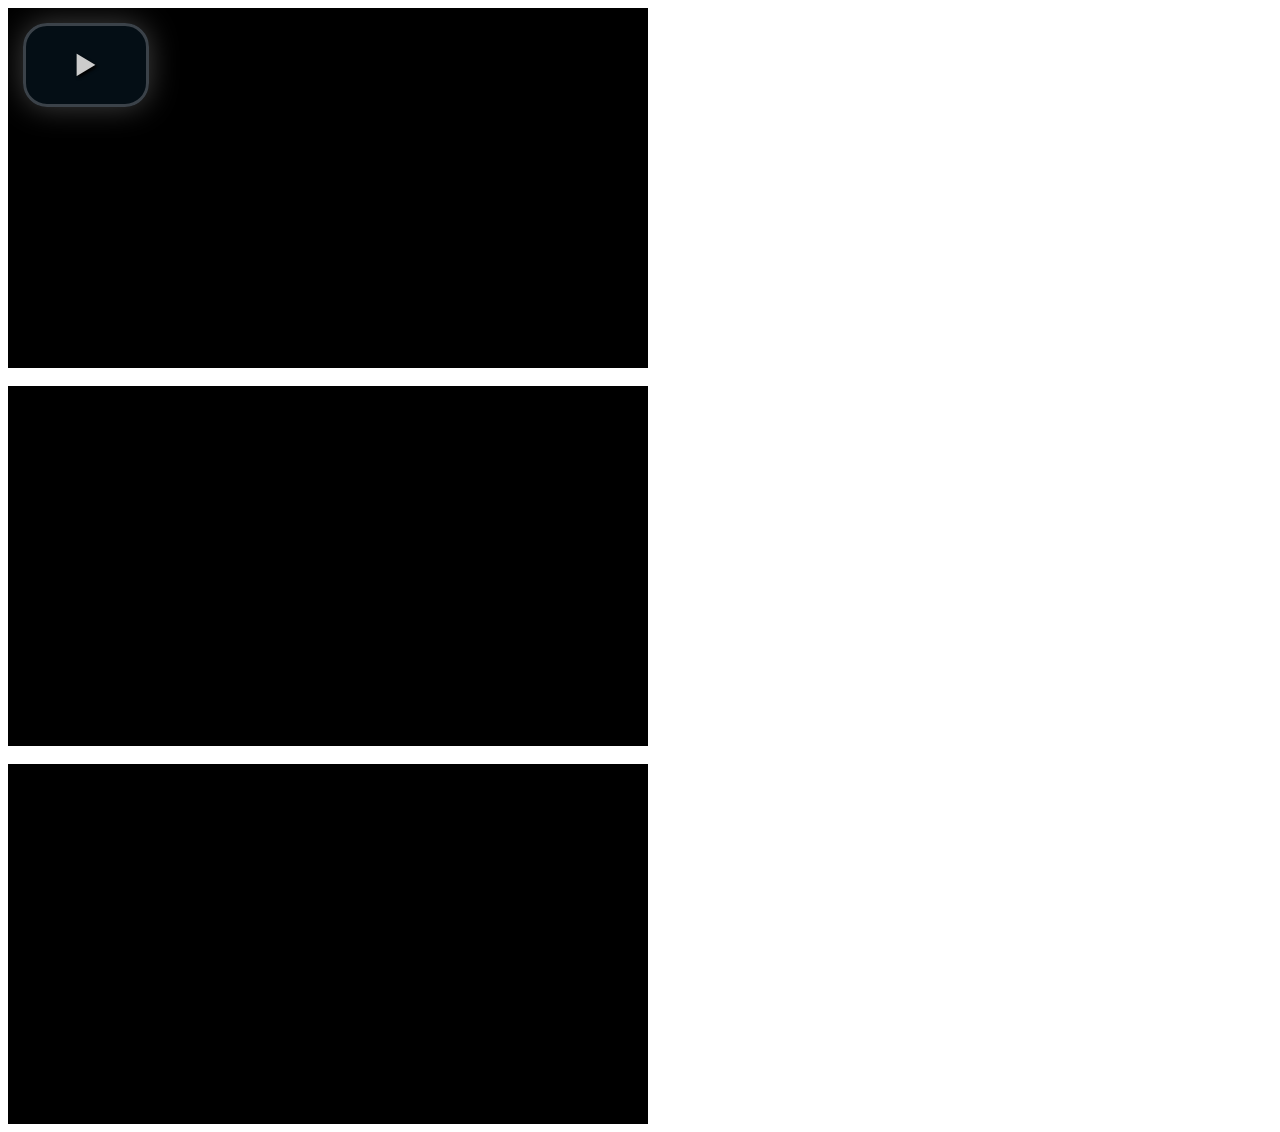
<file: videojs-youtube/example/index.html>
<!DOCTYPE html>
<html>
<head>
  <link href="../video-js/video-js.min.css" rel="stylesheet" />
</head>
<body>
  <video id="vid1" muted="muted" poster="http://cdn2.natalie.mu/media/1310/1029/extra/news_large_Chelsy_art20131029.jpg" src="" class="video-js vjs-default-skin" controls preload="auto" autoplay="autoplay" loop="loop" width="640" height="360" data-setup='{ "techOrder": ["youtube"], "src": "http://www.youtube.com/watch?v=xjS6SftYQaQ", "quality": "720p" }'>
  </video>
  <br />
  <video id="vid2" src="" class="video-js vjs-default-skin" controls preload="auto" width="640" height="360" data-setup='{ "techOrder": ["youtube"], "src": "http://www.youtube.com/watch?v=xjS6SftYQaQ", "ytcontrols": true }'>
  </video>
  <br />
  <video id="vid3" src="" class="video-js vjs-default-skin" controls preload="auto" width="640" height="360">
  </video>
  
  <script src="../video-js/video.js"></script>
  <!--<script src="../vjs.youtube.js"></script>-->
  <script src="../src/media.youtube.js"></script>
  <script>
  videojs('vid3', { "techOrder": ["youtube"], "src": "http://www.youtube.com/watch?v=xjS6SftYQaQ" }).ready(function() {
    // Cue a video using ended event
    this.one('ended', function() {
      this.src('http://www.youtube.com/watch?v=jofNR_WkoCE');
    });
  });
  </script>
</body>
</html>
</file>
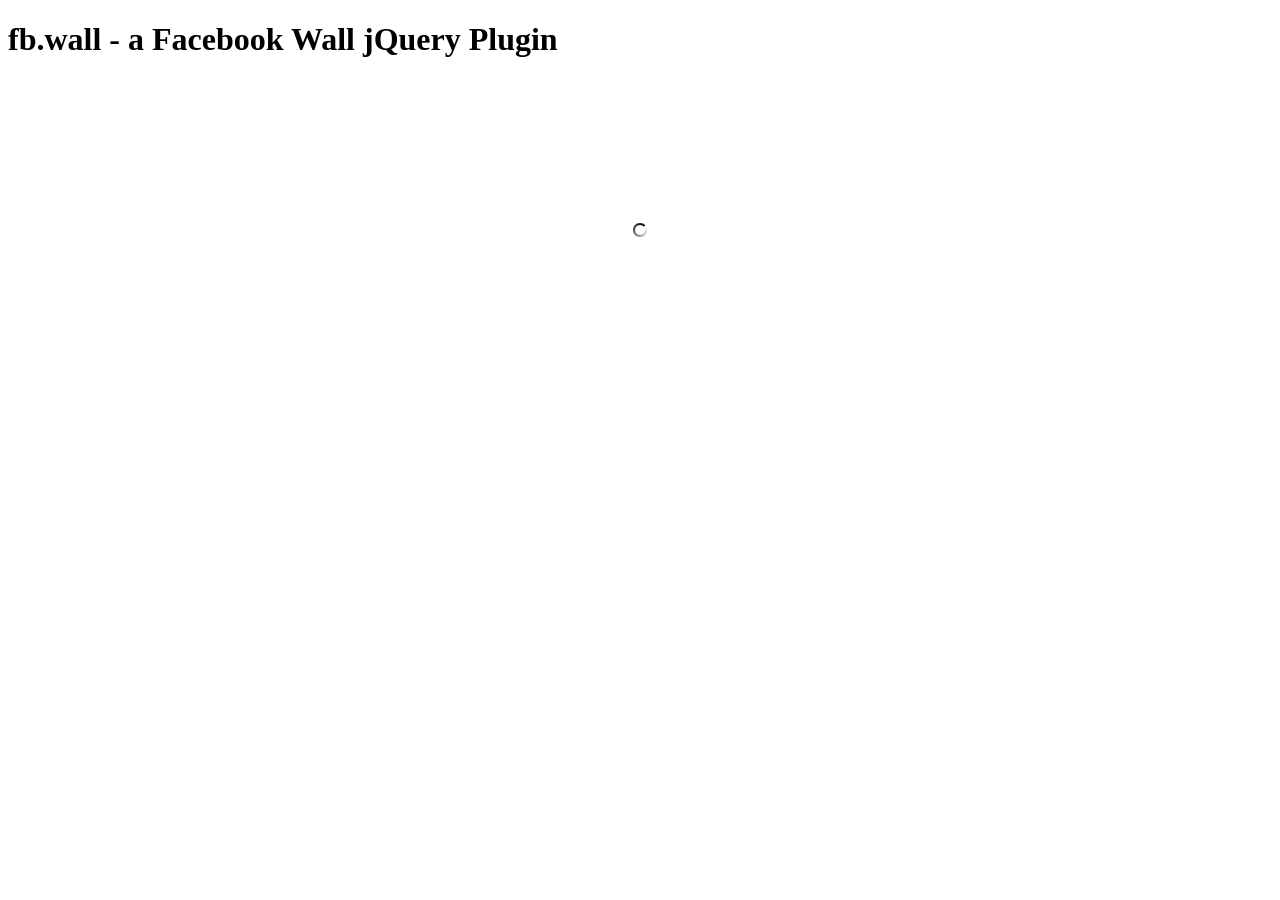
<file: mng/assets/plugins/fbwall/index.html>
<!DOCTYPE html PUBLIC "-//W3C//DTD XHTML 1.0 Transitional//EN" "http://www.w3.org/TR/xhtml1/DTD/xhtml1-transitional.dtd">
<html xmlns="http://www.w3.org/1999/xhtml">
<head>
	<meta http-equiv="Content-Type" content="text/html; charset=utf-8" />
	<title>fb.wall - a Facebook Wall jQuery Plugin</title>
	<link href="jquery.neosmart.fb.wall.css" rel="stylesheet" type="text/css"/>
	<script src="jquery-1.6.1.min.js" type="text/javascript"></script>
	<script src="jquery.neosmart.fb.wall.js" type="text/javascript"></script>
	<script type="text/javascript">
		$(function(){
			$('#example1').fbWall({ id:'162253007120080',accessToken:'206158599425293|7809823973348bcf8cd72f6d.1-100000221135225|BW9n2eoyL7EYvJs7GEmv61NbBFk'});
		});
	</script>
</head>

<body>
	<h1>fb.wall - a Facebook Wall jQuery Plugin</h1>
	<div id="example1"></div>
</body>
</html>
</file>
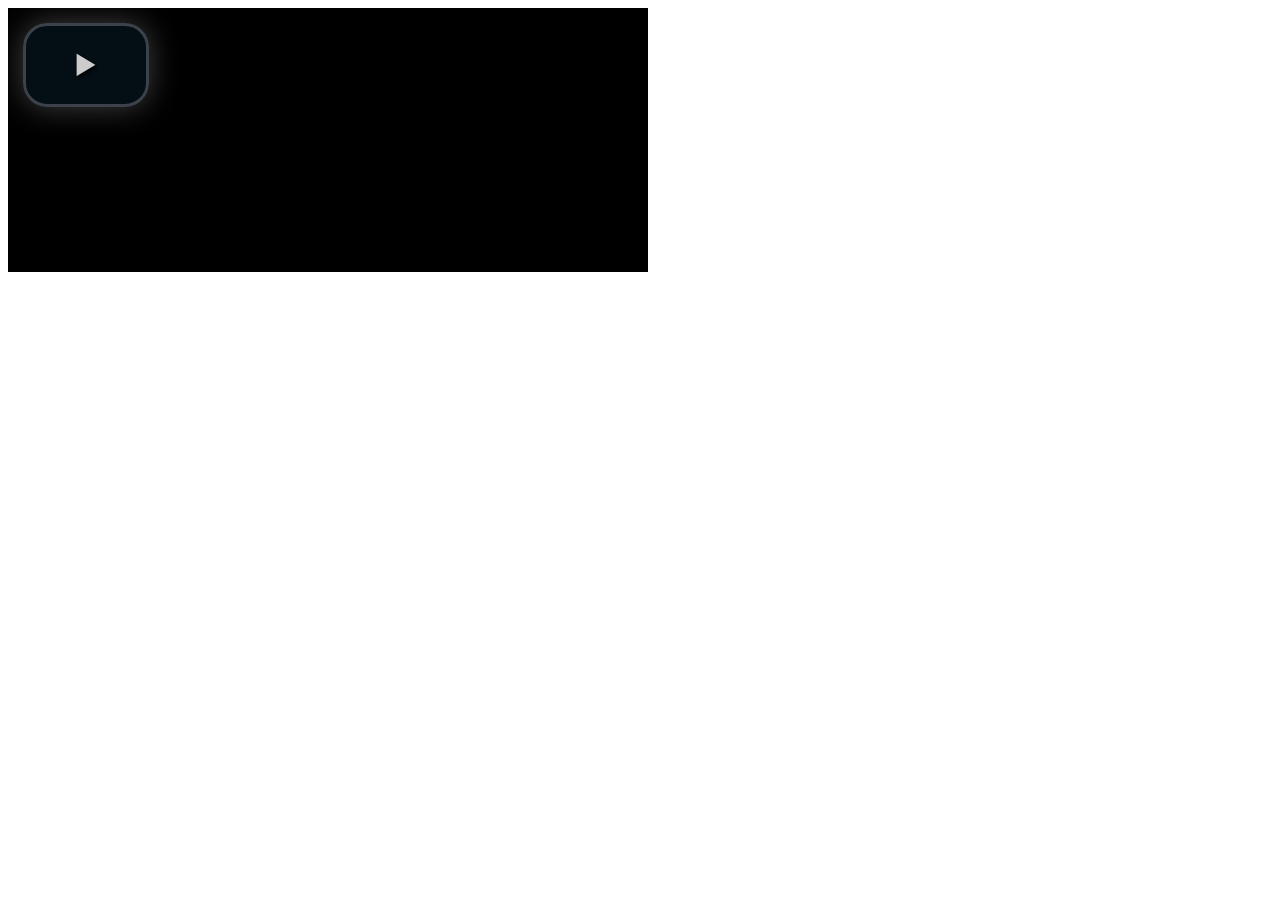
<file: videojs-youtube/video-js/demo.html>
<!DOCTYPE html>
<html>
<head>
  <title>Video.js | HTML5 Video Player</title>

  <!-- Chang URLs to wherever Video.js files will be hosted -->
  <link href="video-js.css" rel="stylesheet" type="text/css">
  <!-- video.js must be in the <head> for older IEs to work. -->
  <script src="video.js"></script>

  <!-- Unless using the CDN hosted version, update the URL to the Flash SWF -->
  <script>
    videojs.options.flash.swf = "video-js.swf";
  </script>


</head>
<body>

  <video id="example_video_1" class="video-js vjs-default-skin" controls preload="none" width="640" height="264"
      poster="http://video-js.zencoder.com/oceans-clip.png"
      data-setup="{}">
    <source src="http://video-js.zencoder.com/oceans-clip.mp4" type='video/mp4' />
    <source src="http://video-js.zencoder.com/oceans-clip.webm" type='video/webm' />
    <source src="http://video-js.zencoder.com/oceans-clip.ogv" type='video/ogg' />
    <track kind="captions" src="demo.captions.vtt" srclang="en" label="English"></track><!-- Tracks need an ending tag thanks to IE9 -->
    <track kind="subtitles" src="demo.captions.vtt" srclang="en" label="English"></track><!-- Tracks need an ending tag thanks to IE9 -->
  </video>

</body>
</html>
</file>
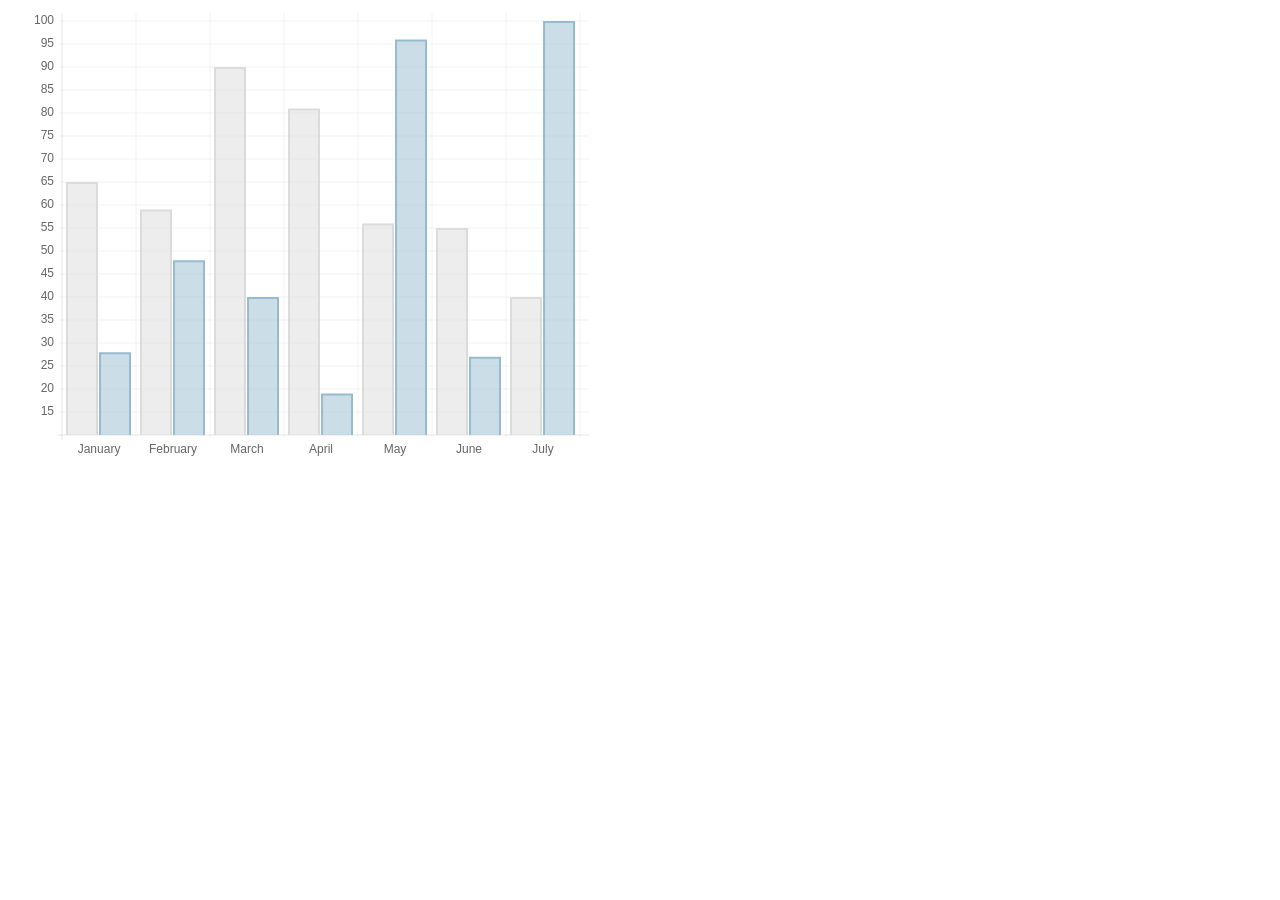
<file: scp/Chart.js-master/samples/bar.html>
<!doctype html>
<html>
	<head>
		<title>Bar Chart</title>
		<script src="../Chart.js"></script>
		<meta name = "viewport" content = "initial-scale = 1, user-scalable = no">
		<style>
			canvas{
			}
		</style>
	</head>
	<body>
		<canvas id="canvas" height="450" width="600"></canvas>


	<script>

		var barChartData = {
			labels : ["January","February","March","April","May","June","July"],
			datasets : [
				{
					fillColor : "rgba(220,220,220,0.5)",
					strokeColor : "rgba(220,220,220,1)",
					data : [65,59,90,81,56,55,40]
				},
				{
					fillColor : "rgba(151,187,205,0.5)",
					strokeColor : "rgba(151,187,205,1)",
					data : [28,48,40,19,96,27,100]
				}
			]
			
		}

	var myLine = new Chart(document.getElementById("canvas").getContext("2d")).Bar(barChartData);
	
	</script>
	</body>
</html>
</file>
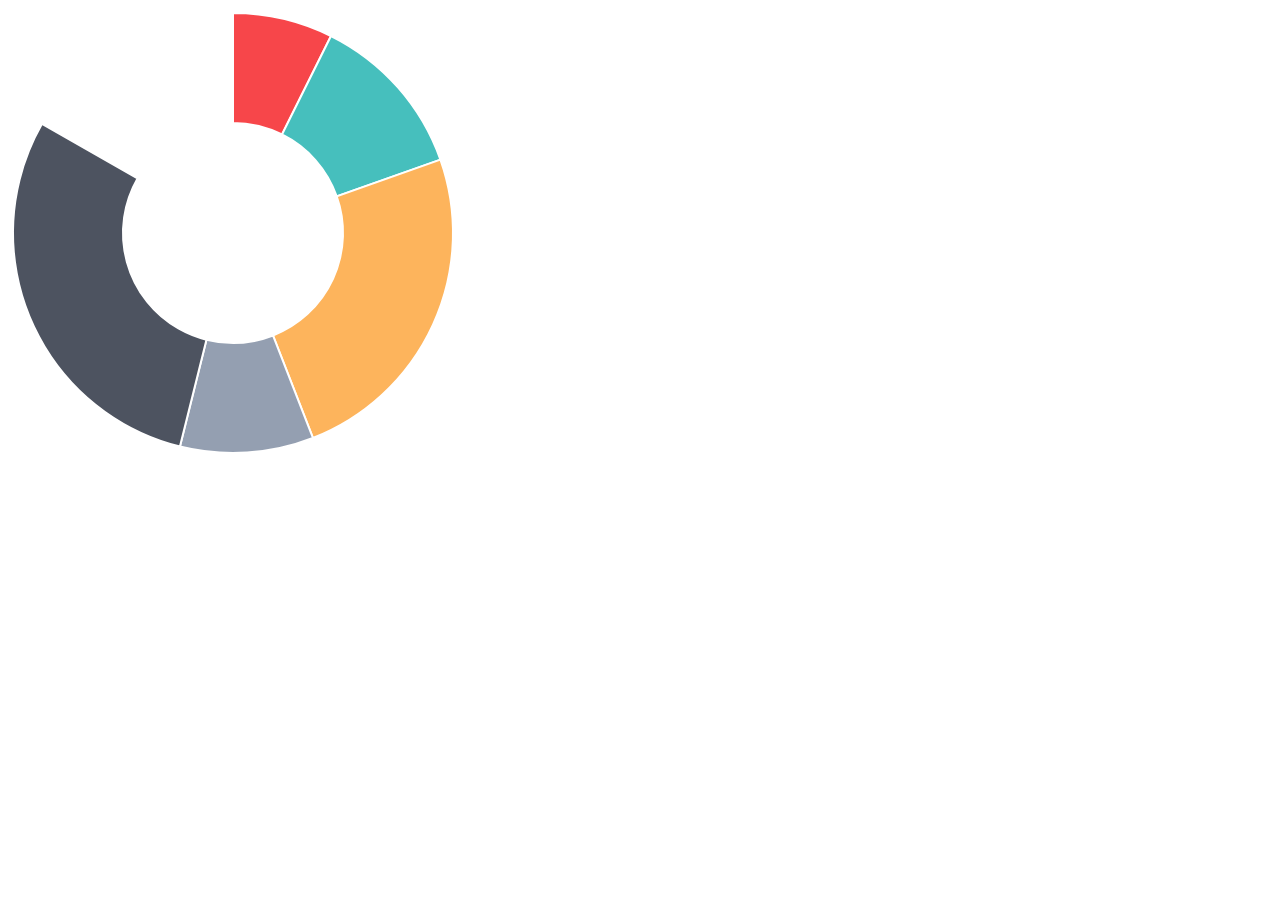
<file: scp/Chart.js-master/samples/doughnut.html>
<!doctype html>
<html>
	<head>
		<title>Doughnut Chart</title>
		<script src="../Chart.js"></script>
		<meta name = "viewport" content = "initial-scale = 1, user-scalable = no">
		<style>
			canvas{
			}
		</style>
	</head>
	<body>
		<canvas id="canvas" height="450" width="450"></canvas>


	<script>

		var doughnutData = [
				{
					value: 30,
					color:"#F7464A"
				},
				{
					value : 50,
					color : "#46BFBD"
				},
				{
					value : 100,
					color : "#FDB45C"
				},
				{
					value : 40,
					color : "#949FB1"
				},
				{
					value : 120,
					color : "#4D5360"
				}
			
			];

	var myDoughnut = new Chart(document.getElementById("canvas").getContext("2d")).Doughnut(doughnutData);
	
	</script>
	</body>
</html>
</file>
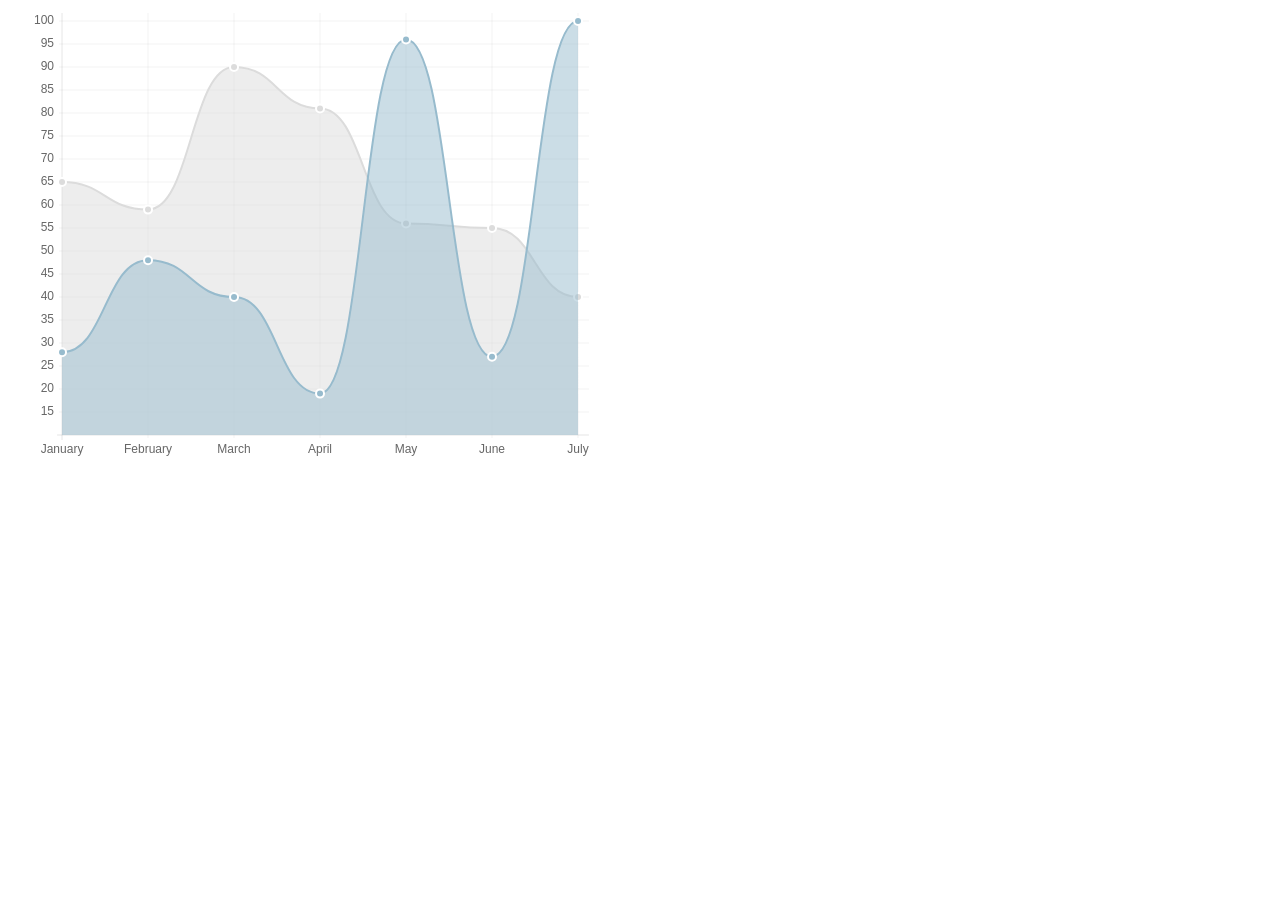
<file: scp/Chart.js-master/samples/line.html>
<!doctype html>
<html>
	<head>
		<title>Line Chart</title>
		<script src="../Chart.js"></script>
		<meta name = "viewport" content = "initial-scale = 1, user-scalable = no">
		<style>
			canvas{
			}
		</style>
	</head>
	<body>
		<canvas id="canvas" height="450" width="600"></canvas>


	<script>

		var lineChartData = {
			labels : ["January","February","March","April","May","June","July"],
			datasets : [
				{
					fillColor : "rgba(220,220,220,0.5)",
					strokeColor : "rgba(220,220,220,1)",
					pointColor : "rgba(220,220,220,1)",
					pointStrokeColor : "#fff",
					data : [65,59,90,81,56,55,40]
				},
				{
					fillColor : "rgba(151,187,205,0.5)",
					strokeColor : "rgba(151,187,205,1)",
					pointColor : "rgba(151,187,205,1)",
					pointStrokeColor : "#fff",
					data : [28,48,40,19,96,27,100]
				}
			]
			
		}

	var myLine = new Chart(document.getElementById("canvas").getContext("2d")).Line(lineChartData);
	
	</script>
	</body>
</html>
</file>
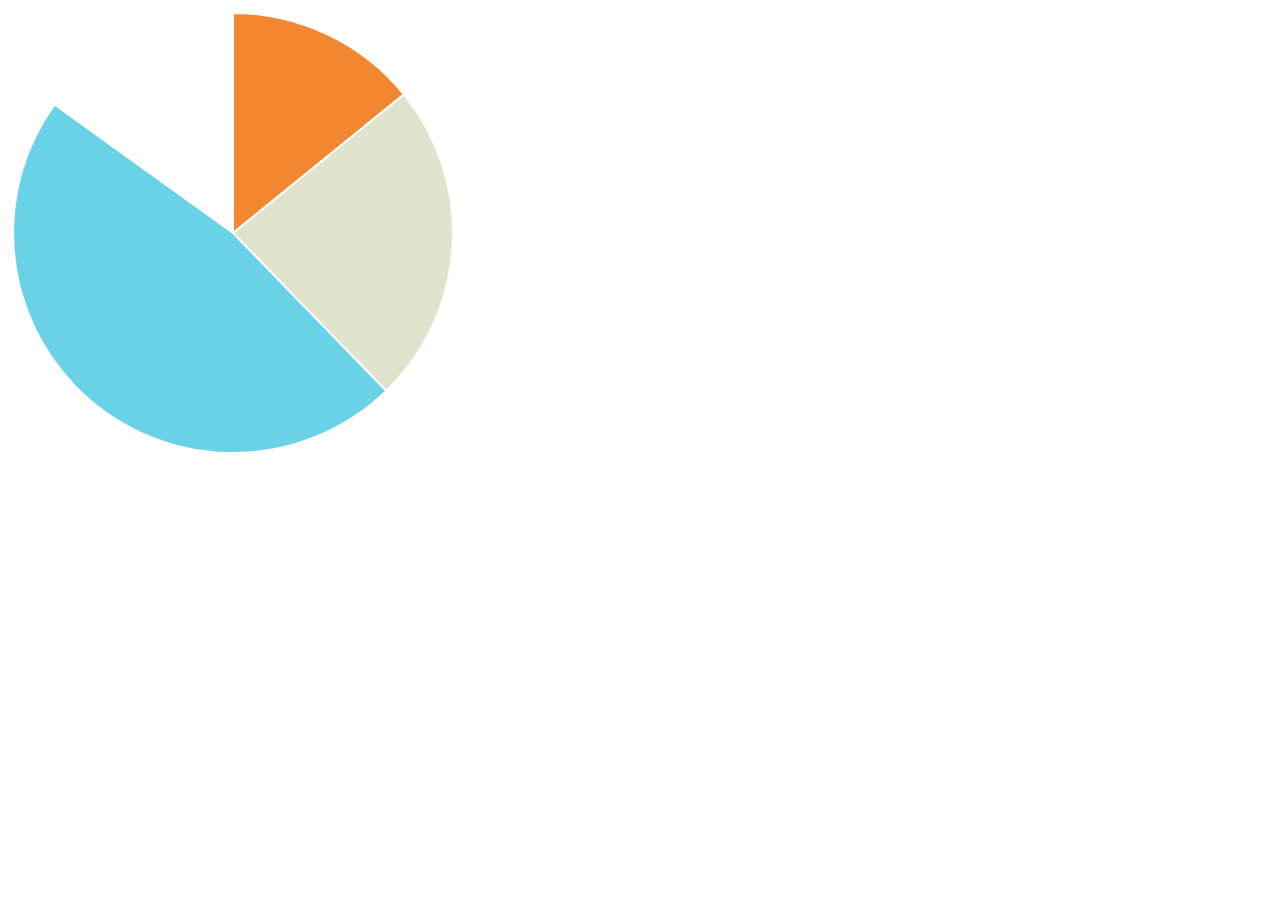
<file: scp/Chart.js-master/samples/pie.html>
<!doctype html>
<html>
	<head>
		<title>Radar Chart</title>
		<script src="../Chart.js"></script>
		<meta name = "viewport" content = "initial-scale = 1, user-scalable = no">
		<style>
			canvas{
			}
		</style>
	</head>
	<body>
		<canvas id="canvas" height="450" width="450"></canvas>


	<script>

		var pieData = [
				{
					value: 30,
					color:"#F38630"
				},
				{
					value : 50,
					color : "#E0E4CC"
				},
				{
					value : 100,
					color : "#69D2E7"
				}
			
			];

	var myPie = new Chart(document.getElementById("canvas").getContext("2d")).Pie(pieData);
	
	</script>
	</body>
</html>
</file>
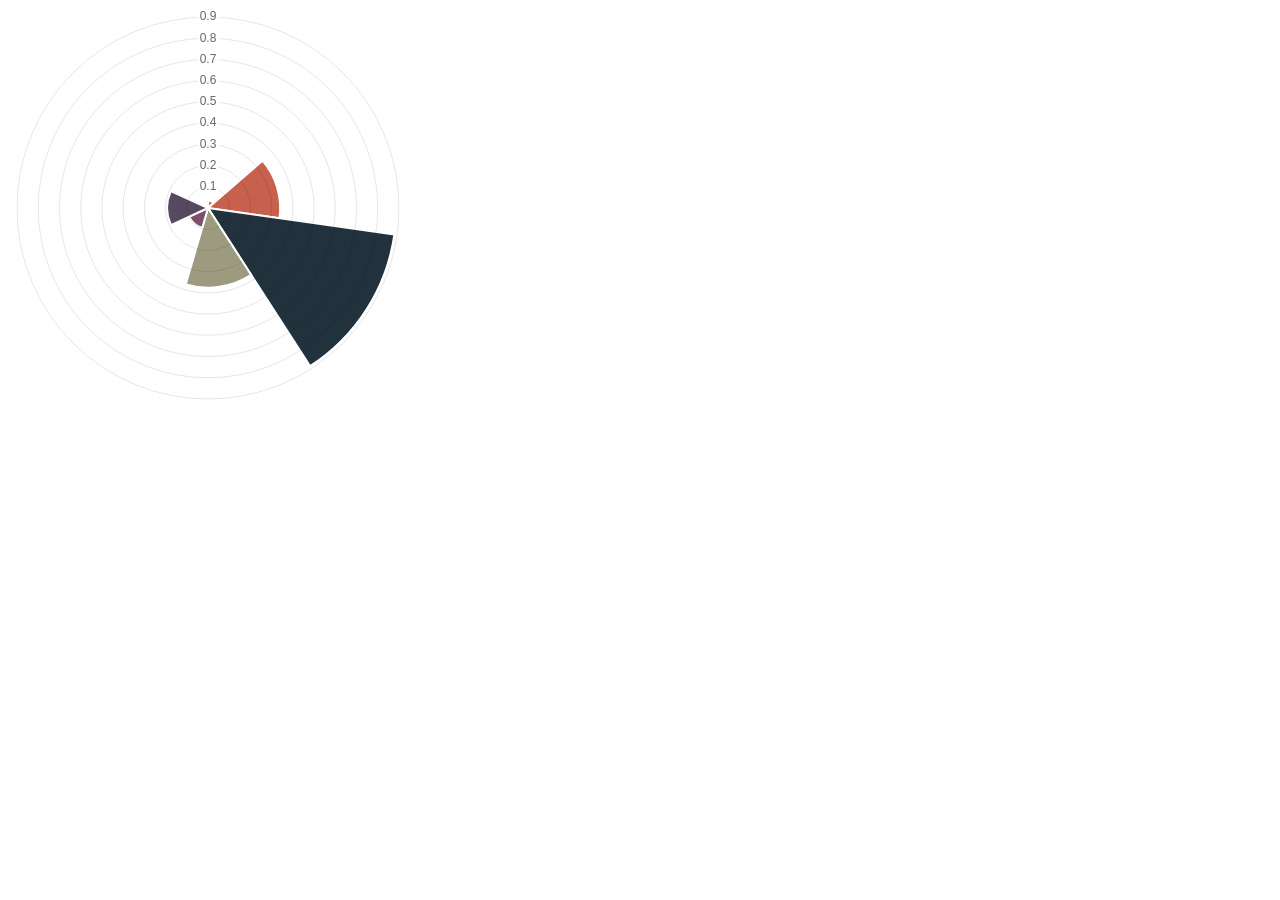
<file: scp/Chart.js-master/samples/polarArea.html>
<!doctype html>
<html>
	<head>
		<title>Polar Area Chart</title>
		<script src="../Chart.js"></script>
		<meta name = "viewport" content = "initial-scale = 1, user-scalable = no">
		<style>
		</style>
	</head>
	<body>
		<canvas id="canvas" height="400" width="400"></canvas>


	<script>
	var chartData = [
			{
				value : Math.random(),
				color: "#D97041"
			},
			{
				value : Math.random(),
				color: "#C7604C"
			},
			{
				value : Math.random(),
				color: "#21323D"
			},
			{
				value : Math.random(),
				color: "#9D9B7F"
			},
			{
				value : Math.random(),
				color: "#7D4F6D"
			},
			{
				value : Math.random(),
				color: "#584A5E"
			}
		];
	var myPolarArea = new Chart(document.getElementById("canvas").getContext("2d")).PolarArea(chartData);
	</script>
	</body>
</html>
</file>
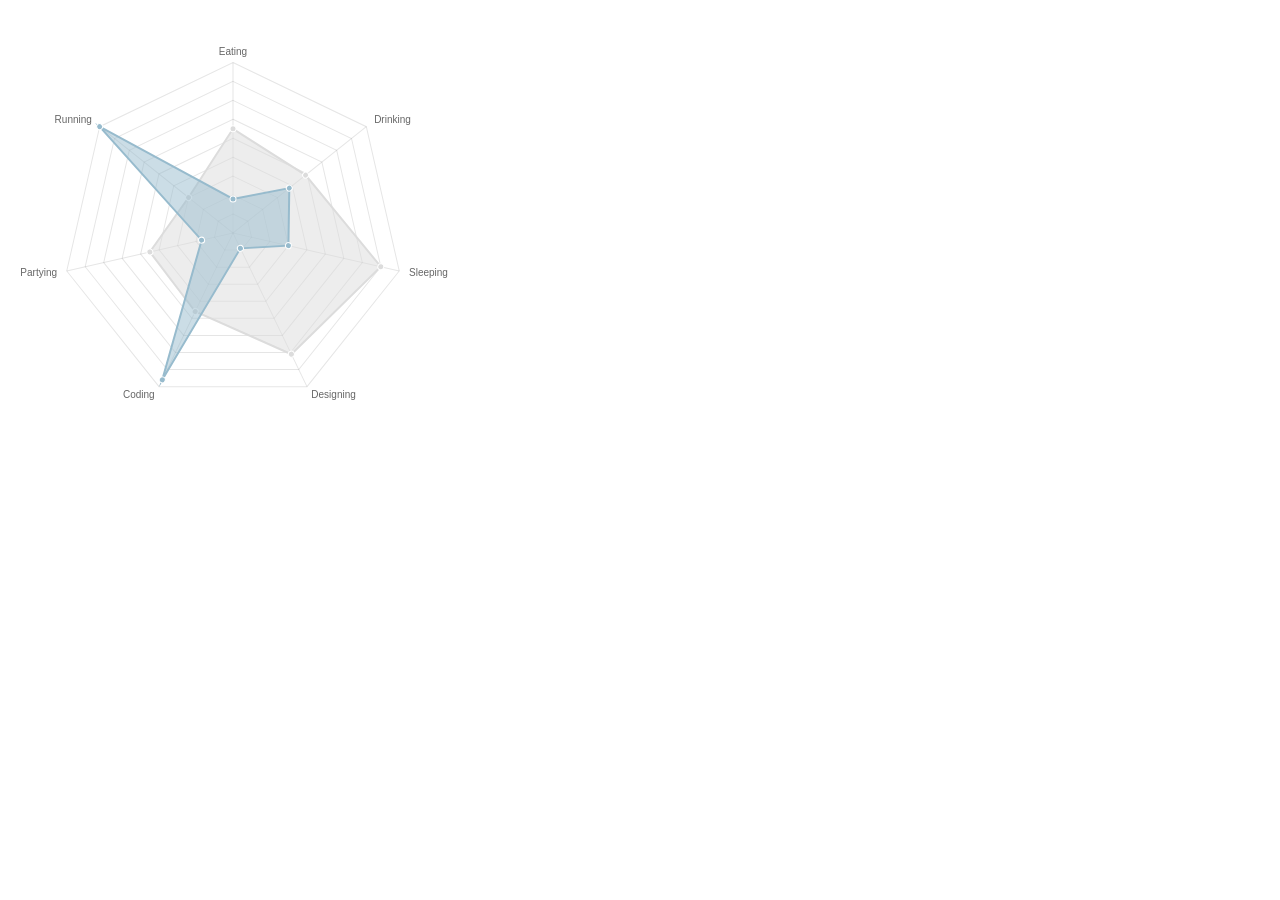
<file: scp/Chart.js-master/samples/radar.html>
<!doctype html>
<html>
	<head>
		<title>Radar Chart</title>
		<script src="../Chart.js"></script>
		<meta name = "viewport" content = "initial-scale = 1, user-scalable = no">
		<style>
			canvas{
			}
		</style>
	</head>
	<body>
		<canvas id="canvas" height="450" width="450"></canvas>


	<script>

		var radarChartData = {
			labels : ["Eating","Drinking","Sleeping","Designing","Coding","Partying","Running"],
			datasets : [
				{
					fillColor : "rgba(220,220,220,0.5)",
					strokeColor : "rgba(220,220,220,1)",
					pointColor : "rgba(220,220,220,1)",
					pointStrokeColor : "#fff",
					data : [65,59,90,81,56,55,40]
				},
				{
					fillColor : "rgba(151,187,205,0.5)",
					strokeColor : "rgba(151,187,205,1)",
					pointColor : "rgba(151,187,205,1)",
					pointStrokeColor : "#fff",
					data : [28,48,40,19,96,27,100]
				}
			]
			
		}

	var myRadar = new Chart(document.getElementById("canvas").getContext("2d")).Radar(radarChartData,{scaleShowLabels : false, pointLabelFontSize : 10});
	
	</script>
	</body>
</html>
</file>
<file: videojs-youtube/video-js/video-js.css>
/*!
Video.js Default Styles (http://videojs.com)
Version 4.5.1
Create your own skin at http://designer.videojs.com
*/
/* SKIN
================================================================================
The main class name for all skin-specific styles. To make your own skin,
replace all occurances of 'vjs-default-skin' with a new name. Then add your new
skin name to your video tag instead of the default skin.
e.g. <video class="video-js my-skin-name">
*/
.vjs-default-skin {
  color: #cccccc;
}
/* Custom Icon Font
--------------------------------------------------------------------------------
The control icons are from a custom font. Each icon corresponds to a character
(e.g. "\e001"). Font icons allow for easy scaling and coloring of icons.
*/
@font-face {
  font-family: 'VideoJS';
  src: url('font/vjs.eot');
  src: url('font/vjs.eot?#iefix') format('embedded-opentype'), url('font/vjs.woff') format('woff'), url('font/vjs.ttf') format('truetype');
  font-weight: normal;
  font-style: normal;
}
/* Base UI Component Classes
--------------------------------------------------------------------------------
*/
/* Slider - used for Volume bar and Seek bar */
.vjs-default-skin .vjs-slider {
  /* Replace browser focus hightlight with handle highlight */
  outline: 0;
  position: relative;
  cursor: pointer;
  padding: 0;
  /* background-color-with-alpha */
  background-color: #333333;
  background-color: rgba(51, 51, 51, 0.9);
}
.vjs-default-skin .vjs-slider:focus {
  /* box-shadow */
  -webkit-box-shadow: 0 0 2em #ffffff;
  -moz-box-shadow: 0 0 2em #ffffff;
  box-shadow: 0 0 2em #ffffff;
}
.vjs-default-skin .vjs-slider-handle {
  position: absolute;
  /* Needed for IE6 */
  left: 0;
  top: 0;
}
.vjs-default-skin .vjs-slider-handle:before {
  content: "\e009";
  font-family: VideoJS;
  font-size: 1em;
  line-height: 1;
  text-align: center;
  text-shadow: 0em 0em 1em #fff;
  position: absolute;
  top: 0;
  left: 0;
  /* Rotate the square icon to make a diamond */
  /* transform */
  -webkit-transform: rotate(-45deg);
  -moz-transform: rotate(-45deg);
  -ms-transform: rotate(-45deg);
  -o-transform: rotate(-45deg);
  transform: rotate(-45deg);
}
/* Control Bar
--------------------------------------------------------------------------------
The default control bar that is a container for most of the controls.
*/
.vjs-default-skin .vjs-control-bar {
  /* Start hidden */
  display: none;
  position: absolute;
  /* Place control bar at the bottom of the player box/video.
     If you want more margin below the control bar, add more height. */
  bottom: 0;
  /* Use left/right to stretch to 100% width of player div */
  left: 0;
  right: 0;
  /* Height includes any margin you want above or below control items */
  height: 3.0em;
  /* background-color-with-alpha */
  background-color: #07141e;
  background-color: rgba(7, 20, 30, 0.7);
}
/* Show the control bar only once the video has started playing */
.vjs-default-skin.vjs-has-started .vjs-control-bar {
  display: block;
  /* Visibility needed to make sure things hide in older browsers too. */

  visibility: visible;
  opacity: 1;
  /* transition */
  -webkit-transition: visibility 0.1s, opacity 0.1s;
  -moz-transition: visibility 0.1s, opacity 0.1s;
  -o-transition: visibility 0.1s, opacity 0.1s;
  transition: visibility 0.1s, opacity 0.1s;
}
/* Hide the control bar when the video is playing and the user is inactive  */
.vjs-default-skin.vjs-has-started.vjs-user-inactive.vjs-playing .vjs-control-bar {
  display: block;
  visibility: hidden;
  opacity: 0;
  /* transition */
  -webkit-transition: visibility 1s, opacity 1s;
  -moz-transition: visibility 1s, opacity 1s;
  -o-transition: visibility 1s, opacity 1s;
  transition: visibility 1s, opacity 1s;
}
.vjs-default-skin.vjs-controls-disabled .vjs-control-bar {
  display: none;
}
.vjs-default-skin.vjs-using-native-controls .vjs-control-bar {
  display: none;
}
/* IE8 is flakey with fonts, and you have to change the actual content to force
fonts to show/hide properly.
  - "\9" IE8 hack didn't work for this
  - Found in XP IE8 from http://modern.ie. Does not show up in "IE8 mode" in IE9
*/
@media \0screen {
  .vjs-default-skin.vjs-user-inactive.vjs-playing .vjs-control-bar :before {
    content: "";
  }
}
/* General styles for individual controls. */
.vjs-default-skin .vjs-control {
  outline: none;
  position: relative;
  float: left;
  text-align: center;
  margin: 0;
  padding: 0;
  height: 3.0em;
  width: 4em;
}
/* FontAwsome button icons */
.vjs-default-skin .vjs-control:before {
  font-family: VideoJS;
  font-size: 1.5em;
  line-height: 2;
  position: absolute;
  top: 0;
  left: 0;
  width: 100%;
  height: 100%;
  text-align: center;
  text-shadow: 1px 1px 1px rgba(0, 0, 0, 0.5);
}
/* Replacement for focus outline */
.vjs-default-skin .vjs-control:focus:before,
.vjs-default-skin .vjs-control:hover:before {
  text-shadow: 0em 0em 1em #ffffff;
}
.vjs-default-skin .vjs-control:focus {
  /*  outline: 0; */
  /* keyboard-only users cannot see the focus on several of the UI elements when
  this is set to 0 */

}
/* Hide control text visually, but have it available for screenreaders */
.vjs-default-skin .vjs-control-text {
  /* hide-visually */
  border: 0;
  clip: rect(0 0 0 0);
  height: 1px;
  margin: -1px;
  overflow: hidden;
  padding: 0;
  position: absolute;
  width: 1px;
}
/* Play/Pause
--------------------------------------------------------------------------------
*/
.vjs-default-skin .vjs-play-control {
  width: 5em;
  cursor: pointer;
}
.vjs-default-skin .vjs-play-control:before {
  content: "\e001";
}
.vjs-default-skin.vjs-playing .vjs-play-control:before {
  content: "\e002";
}
/* Volume/Mute
-------------------------------------------------------------------------------- */
.vjs-default-skin .vjs-mute-control,
.vjs-default-skin .vjs-volume-menu-button {
  cursor: pointer;
  float: right;
}
.vjs-default-skin .vjs-mute-control:before,
.vjs-default-skin .vjs-volume-menu-button:before {
  content: "\e006";
}
.vjs-default-skin .vjs-mute-control.vjs-vol-0:before,
.vjs-default-skin .vjs-volume-menu-button.vjs-vol-0:before {
  content: "\e003";
}
.vjs-default-skin .vjs-mute-control.vjs-vol-1:before,
.vjs-default-skin .vjs-volume-menu-button.vjs-vol-1:before {
  content: "\e004";
}
.vjs-default-skin .vjs-mute-control.vjs-vol-2:before,
.vjs-default-skin .vjs-volume-menu-button.vjs-vol-2:before {
  content: "\e005";
}
.vjs-default-skin .vjs-volume-control {
  width: 5em;
  float: right;
}
.vjs-default-skin .vjs-volume-bar {
  width: 5em;
  height: 0.6em;
  margin: 1.1em auto 0;
}
.vjs-default-skin .vjs-volume-menu-button .vjs-menu-content {
  height: 2.9em;
}
.vjs-default-skin .vjs-volume-level {
  position: absolute;
  top: 0;
  left: 0;
  height: 0.5em;
  background: #66a8cc url([data-uri]) -50% 0 repeat;
}
.vjs-default-skin .vjs-volume-bar .vjs-volume-handle {
  width: 0.5em;
  height: 0.5em;
}
.vjs-default-skin .vjs-volume-handle:before {
  font-size: 0.9em;
  top: -0.2em;
  left: -0.2em;
  width: 1em;
  height: 1em;
}
.vjs-default-skin .vjs-volume-menu-button .vjs-menu .vjs-menu-content {
  width: 6em;
  left: -4em;
}
/* Progress
--------------------------------------------------------------------------------
*/
.vjs-default-skin .vjs-progress-control {
  position: absolute;
  left: 0;
  right: 0;
  width: auto;
  font-size: 0.3em;
  height: 1em;
  /* Set above the rest of the controls. */
  top: -1em;
  /* Shrink the bar slower than it grows. */
  /* transition */
  -webkit-transition: all 0.4s;
  -moz-transition: all 0.4s;
  -o-transition: all 0.4s;
  transition: all 0.4s;
}
/* On hover, make the progress bar grow to something that's more clickable.
    This simply changes the overall font for the progress bar, and this
    updates both the em-based widths and heights, as wells as the icon font */
.vjs-default-skin:hover .vjs-progress-control {
  font-size: .9em;
  /* Even though we're not changing the top/height, we need to include them in
      the transition so they're handled correctly. */

  /* transition */
  -webkit-transition: all 0.2s;
  -moz-transition: all 0.2s;
  -o-transition: all 0.2s;
  transition: all 0.2s;
}
/* Box containing play and load progresses. Also acts as seek scrubber. */
.vjs-default-skin .vjs-progress-holder {
  height: 100%;
}
/* Progress Bars */
.vjs-default-skin .vjs-progress-holder .vjs-play-progress,
.vjs-default-skin .vjs-progress-holder .vjs-load-progress {
  position: absolute;
  display: block;
  height: 100%;
  margin: 0;
  padding: 0;
  /* Needed for IE6 */
  left: 0;
  top: 0;
}
.vjs-default-skin .vjs-play-progress {
  /*
    Using a data URI to create the white diagonal lines with a transparent
      background. Surprisingly works in IE8.
      Created using http://www.patternify.com
    Changing the first color value will change the bar color.
    Also using a paralax effect to make the lines move backwards.
      The -50% left position makes that happen.
  */

  background: #66a8cc url([data-uri]) -50% 0 repeat;
}
.vjs-default-skin .vjs-load-progress {
  background: #646464 /* IE8- Fallback */;
  background: rgba(255, 255, 255, 0.4);
}
.vjs-default-skin .vjs-seek-handle {
  width: 1.5em;
  height: 100%;
}
.vjs-default-skin .vjs-seek-handle:before {
  padding-top: 0.1em /* Minor adjustment */;
}
/* Time Display
--------------------------------------------------------------------------------
*/
.vjs-default-skin .vjs-time-controls {
  font-size: 1em;
  /* Align vertically by making the line height the same as the control bar */
  line-height: 3em;
}
.vjs-default-skin .vjs-current-time {
  float: left;
}
.vjs-default-skin .vjs-duration {
  float: left;
}
/* Remaining time is in the HTML, but not included in default design */
.vjs-default-skin .vjs-remaining-time {
  display: none;
  float: left;
}
.vjs-time-divider {
  float: left;
  line-height: 3em;
}
/* Fullscreen
--------------------------------------------------------------------------------
*/
.vjs-default-skin .vjs-fullscreen-control {
  width: 3.8em;
  cursor: pointer;
  float: right;
}
.vjs-default-skin .vjs-fullscreen-control:before {
  content: "\e000";
}
/* Switch to the exit icon when the player is in fullscreen */
.vjs-default-skin.vjs-fullscreen .vjs-fullscreen-control:before {
  content: "\e00b";
}
/* Big Play Button (play button at start)
--------------------------------------------------------------------------------
Positioning of the play button in the center or other corners can be done more
easily in the skin designer. http://designer.videojs.com/
*/
.vjs-default-skin .vjs-big-play-button {
  left: 0.5em;
  top: 0.5em;
  font-size: 3em;
  display: block;
  z-index: 2;
  position: absolute;
  width: 4em;
  height: 2.6em;
  text-align: center;
  vertical-align: middle;
  cursor: pointer;
  opacity: 1;
  /* Need a slightly gray bg so it can be seen on black backgrounds */
  /* background-color-with-alpha */
  background-color: #07141e;
  background-color: rgba(7, 20, 30, 0.7);
  border: 0.1em solid #3b4249;
  /* border-radius */
  -webkit-border-radius: 0.8em;
  -moz-border-radius: 0.8em;
  border-radius: 0.8em;
  /* box-shadow */
  -webkit-box-shadow: 0px 0px 1em rgba(255, 255, 255, 0.25);
  -moz-box-shadow: 0px 0px 1em rgba(255, 255, 255, 0.25);
  box-shadow: 0px 0px 1em rgba(255, 255, 255, 0.25);
  /* transition */
  -webkit-transition: all 0.4s;
  -moz-transition: all 0.4s;
  -o-transition: all 0.4s;
  transition: all 0.4s;
}
/* Optionally center */
.vjs-default-skin.vjs-big-play-centered .vjs-big-play-button {
  /* Center it horizontally */
  left: 50%;
  margin-left: -2.1em;
  /* Center it vertically */
  top: 50%;
  margin-top: -1.4000000000000001em;
}
/* Hide if controls are disabled */
.vjs-default-skin.vjs-controls-disabled .vjs-big-play-button {
  display: none;
}
/* Hide when video starts playing */
.vjs-default-skin.vjs-has-started .vjs-big-play-button {
  display: none;
}
/* Hide on mobile devices. Remove when we stop using native controls
    by default on mobile  */
.vjs-default-skin.vjs-using-native-controls .vjs-big-play-button {
  display: none;
}
.vjs-default-skin:hover .vjs-big-play-button,
.vjs-default-skin .vjs-big-play-button:focus {
  outline: 0;
  border-color: #fff;
  /* IE8 needs a non-glow hover state */
  background-color: #505050;
  background-color: rgba(50, 50, 50, 0.75);
  /* box-shadow */
  -webkit-box-shadow: 0 0 3em #ffffff;
  -moz-box-shadow: 0 0 3em #ffffff;
  box-shadow: 0 0 3em #ffffff;
  /* transition */
  -webkit-transition: all 0s;
  -moz-transition: all 0s;
  -o-transition: all 0s;
  transition: all 0s;
}
.vjs-default-skin .vjs-big-play-button:before {
  content: "\e001";
  font-family: VideoJS;
  /* In order to center the play icon vertically we need to set the line height
     to the same as the button height */

  line-height: 2.6em;
  text-shadow: 0.05em 0.05em 0.1em #000;
  text-align: center /* Needed for IE8 */;
  position: absolute;
  left: 0;
  width: 100%;
  height: 100%;
}
/* Loading Spinner
--------------------------------------------------------------------------------
*/
.vjs-loading-spinner {
  display: none;
  position: absolute;
  top: 50%;
  left: 50%;
  font-size: 4em;
  line-height: 1;
  width: 1em;
  height: 1em;
  margin-left: -0.5em;
  margin-top: -0.5em;
  opacity: 0.75;
  /* animation */
  -webkit-animation: spin 1.5s infinite linear;
  -moz-animation: spin 1.5s infinite linear;
  -o-animation: spin 1.5s infinite linear;
  animation: spin 1.5s infinite linear;
}
.vjs-default-skin .vjs-loading-spinner:before {
  content: "\e01e";
  font-family: VideoJS;
  position: absolute;
  top: 0;
  left: 0;
  width: 1em;
  height: 1em;
  text-align: center;
  text-shadow: 0em 0em 0.1em #000;
}
@-moz-keyframes spin {
  0% {
    -moz-transform: rotate(0deg);
  }
  100% {
    -moz-transform: rotate(359deg);
  }
}
@-webkit-keyframes spin {
  0% {
    -webkit-transform: rotate(0deg);
  }
  100% {
    -webkit-transform: rotate(359deg);
  }
}
@-o-keyframes spin {
  0% {
    -o-transform: rotate(0deg);
  }
  100% {
    -o-transform: rotate(359deg);
  }
}
@keyframes spin {
  0% {
    transform: rotate(0deg);
  }
  100% {
    transform: rotate(359deg);
  }
}
/* Menu Buttons (Captions/Subtitles/etc.)
--------------------------------------------------------------------------------
*/
.vjs-default-skin .vjs-menu-button {
  float: right;
  cursor: pointer;
}
.vjs-default-skin .vjs-menu {
  display: none;
  position: absolute;
  bottom: 0;
  left: 0em;
  /* (Width of vjs-menu - width of button) / 2 */

  width: 0em;
  height: 0em;
  margin-bottom: 3em;
  border-left: 2em solid transparent;
  border-right: 2em solid transparent;
  border-top: 1.55em solid #000000;
  /* Same width top as ul bottom */

  border-top-color: rgba(7, 40, 50, 0.5);
  /* Same as ul background */

}
/* Button Pop-up Menu */
.vjs-default-skin .vjs-menu-button .vjs-menu .vjs-menu-content {
  display: block;
  padding: 0;
  margin: 0;
  position: absolute;
  width: 10em;
  bottom: 1.5em;
  /* Same bottom as vjs-menu border-top */

  max-height: 15em;
  overflow: auto;
  left: -5em;
  /* Width of menu - width of button / 2 */

  /* background-color-with-alpha */
  background-color: #07141e;
  background-color: rgba(7, 20, 30, 0.7);
  /* box-shadow */
  -webkit-box-shadow: -0.2em -0.2em 0.3em rgba(255, 255, 255, 0.2);
  -moz-box-shadow: -0.2em -0.2em 0.3em rgba(255, 255, 255, 0.2);
  box-shadow: -0.2em -0.2em 0.3em rgba(255, 255, 255, 0.2);
}
.vjs-default-skin .vjs-menu-button:hover .vjs-menu {
  display: block;
}
.vjs-default-skin .vjs-menu-button ul li {
  list-style: none;
  margin: 0;
  padding: 0.3em 0 0.3em 0;
  line-height: 1.4em;
  font-size: 1.2em;
  text-align: center;
  text-transform: lowercase;
}
.vjs-default-skin .vjs-menu-button ul li.vjs-selected {
  background-color: #000;
}
.vjs-default-skin .vjs-menu-button ul li:focus,
.vjs-default-skin .vjs-menu-button ul li:hover,
.vjs-default-skin .vjs-menu-button ul li.vjs-selected:focus,
.vjs-default-skin .vjs-menu-button ul li.vjs-selected:hover {
  outline: 0;
  color: #111;
  /* background-color-with-alpha */
  background-color: #ffffff;
  background-color: rgba(255, 255, 255, 0.75);
  /* box-shadow */
  -webkit-box-shadow: 0 0 1em #ffffff;
  -moz-box-shadow: 0 0 1em #ffffff;
  box-shadow: 0 0 1em #ffffff;
}
.vjs-default-skin .vjs-menu-button ul li.vjs-menu-title {
  text-align: center;
  text-transform: uppercase;
  font-size: 1em;
  line-height: 2em;
  padding: 0;
  margin: 0 0 0.3em 0;
  font-weight: bold;
  cursor: default;
}
/* Subtitles Button */
.vjs-default-skin .vjs-subtitles-button:before {
  content: "\e00c";
}
/* Captions Button */
.vjs-default-skin .vjs-captions-button:before {
  content: "\e008";
}
/* Replacement for focus outline */
.vjs-default-skin .vjs-captions-button:focus .vjs-control-content:before,
.vjs-default-skin .vjs-captions-button:hover .vjs-control-content:before {
  /* box-shadow */
  -webkit-box-shadow: 0 0 1em #ffffff;
  -moz-box-shadow: 0 0 1em #ffffff;
  box-shadow: 0 0 1em #ffffff;
}
/*
REQUIRED STYLES (be careful overriding)
================================================================================
When loading the player, the video tag is replaced with a DIV,
that will hold the video tag or object tag for other playback methods.
The div contains the video playback element (Flash or HTML5) and controls,
and sets the width and height of the video.

** If you want to add some kind of border/padding (e.g. a frame), or special
positioning, use another containing element. Otherwise you risk messing up
control positioning and full window mode. **
*/
.video-js {
  background-color: #000;
  position: relative;
  padding: 0;
  /* Start with 10px for base font size so other dimensions can be em based and
     easily calculable. */

  font-size: 10px;
  /* Allow poster to be vertially aligned. */

  vertical-align: middle;
  /*  display: table-cell; */
  /*This works in Safari but not Firefox.*/

  /* Provide some basic defaults for fonts */

  font-weight: normal;
  font-style: normal;
  /* Avoiding helvetica: issue #376 */

  font-family: Arial, sans-serif;
  /* Turn off user selection (text highlighting) by default.
     The majority of player components will not be text blocks.
     Text areas will need to turn user selection back on. */

  /* user-select */
  -webkit-user-select: none;
  -moz-user-select: none;
  -ms-user-select: none;
  user-select: none;
}
/* Playback technology elements expand to the width/height of the containing div
    <video> or <object> */
.video-js .vjs-tech {
  position: absolute;
  top: 0;
  left: 0;
  width: 100%;
  height: 100%;
}
/* Fix for Firefox 9 fullscreen (only if it is enabled). Not needed when
   checking fullScreenEnabled. */
.video-js:-moz-full-screen {
  position: absolute;
}
/* Fullscreen Styles */
body.vjs-full-window {
  padding: 0;
  margin: 0;
  height: 100%;
  /* Fix for IE6 full-window. http://www.cssplay.co.uk/layouts/fixed.html */
  overflow-y: auto;
}
.video-js.vjs-fullscreen {
  position: fixed;
  overflow: hidden;
  z-index: 1000;
  left: 0;
  top: 0;
  bottom: 0;
  right: 0;
  width: 100% !important;
  height: 100% !important;
  /* IE6 full-window (underscore hack) */
  _position: absolute;
}
.video-js:-webkit-full-screen {
  width: 100% !important;
  height: 100% !important;
}
.video-js.vjs-fullscreen.vjs-user-inactive {
  cursor: none;
}
/* Poster Styles */
.vjs-poster {
  background-repeat: no-repeat;
  background-position: 50% 50%;
  background-size: contain;
  cursor: pointer;
  height: 100%;
  margin: 0;
  padding: 0;
  position: relative;
  width: 100%;
}
.vjs-poster img {
  display: block;
  margin: 0 auto;
  max-height: 100%;
  padding: 0;
  width: 100%;
}
/* Hide the poster when native controls are used otherwise it covers them */
.video-js.vjs-using-native-controls .vjs-poster {
  display: none;
}
/* Text Track Styles */
/* Overall track holder for both captions and subtitles */
.video-js .vjs-text-track-display {
  text-align: center;
  position: absolute;
  bottom: 4em;
  /* Leave padding on left and right */
  left: 1em;
  right: 1em;
}
/* Move captions down when controls aren't being shown */
.video-js.vjs-user-inactive.vjs-playing .vjs-text-track-display {
  bottom: 1em;
}
/* Individual tracks */
.video-js .vjs-text-track {
  display: none;
  font-size: 1.4em;
  text-align: center;
  margin-bottom: 0.1em;
  /* Transparent black background, or fallback to all black (oldIE) */
  /* background-color-with-alpha */
  background-color: #000000;
  background-color: rgba(0, 0, 0, 0.5);
}
.video-js .vjs-subtitles {
  color: #ffffff /* Subtitles are white */;
}
.video-js .vjs-captions {
  color: #ffcc66 /* Captions are yellow */;
}
.vjs-tt-cue {
  display: block;
}
/* Hide disabled or unsupported controls */
.vjs-default-skin .vjs-hidden {
  display: none;
}
.vjs-lock-showing {
  display: block !important;
  opacity: 1;
  visibility: visible;
}
/* -----------------------------------------------------------------------------
The original source of this file lives at
https://github.com/videojs/video.js/blob/master/src/css/video-js.less */
</file>
<file: videojs-youtube/video-js/video-js.min.css>
/*!
Video.js Default Styles (http://videojs.com)
Version 4.5.1
Create your own skin at http://designer.videojs.com
*/.vjs-default-skin{color:#ccc}@font-face{font-family:VideoJS;src:url(font/vjs.eot);src:url(font/vjs.eot?#iefix) format('embedded-opentype'),url(font/vjs.woff) format('woff'),url(font/vjs.ttf) format('truetype');font-weight:400;font-style:normal}.vjs-default-skin .vjs-slider{outline:0;position:relative;cursor:pointer;padding:0;background-color:#333;background-color:rgba(51,51,51,.9)}.vjs-default-skin .vjs-slider:focus{-webkit-box-shadow:0 0 2em #fff;-moz-box-shadow:0 0 2em #fff;box-shadow:0 0 2em #fff}.vjs-default-skin .vjs-slider-handle{position:absolute;left:0;top:0}.vjs-default-skin .vjs-slider-handle:before{content:"\e009";font-family:VideoJS;font-size:1em;line-height:1;text-align:center;text-shadow:0 0 1em #fff;position:absolute;top:0;left:0;-webkit-transform:rotate(-45deg);-moz-transform:rotate(-45deg);-ms-transform:rotate(-45deg);-o-transform:rotate(-45deg);transform:rotate(-45deg)}.vjs-default-skin .vjs-control-bar{display:none;position:absolute;bottom:0;left:0;right:0;height:3em;background-color:#07141e;background-color:rgba(7,20,30,.7)}.vjs-default-skin.vjs-has-started .vjs-control-bar{display:block;visibility:visible;opacity:1;-webkit-transition:visibility .1s,opacity .1s;-moz-transition:visibility .1s,opacity .1s;-o-transition:visibility .1s,opacity .1s;transition:visibility .1s,opacity .1s}.vjs-default-skin.vjs-has-started.vjs-user-inactive.vjs-playing .vjs-control-bar{display:block;visibility:hidden;opacity:0;-webkit-transition:visibility 1s,opacity 1s;-moz-transition:visibility 1s,opacity 1s;-o-transition:visibility 1s,opacity 1s;transition:visibility 1s,opacity 1s}.vjs-default-skin.vjs-controls-disabled .vjs-control-bar{display:none}.vjs-default-skin.vjs-using-native-controls .vjs-control-bar{display:none}@media \0screen{.vjs-default-skin.vjs-user-inactive.vjs-playing .vjs-control-bar :before{content:""}}.vjs-default-skin .vjs-control{outline:0;position:relative;float:left;text-align:center;margin:0;padding:0;height:3em;width:4em}.vjs-default-skin .vjs-control:before{font-family:VideoJS;font-size:1.5em;line-height:2;position:absolute;top:0;left:0;width:100%;height:100%;text-align:center;text-shadow:1px 1px 1px rgba(0,0,0,.5)}.vjs-default-skin .vjs-control:focus:before,.vjs-default-skin .vjs-control:hover:before{text-shadow:0 0 1em #fff}.vjs-default-skin .vjs-control:focus{}.vjs-default-skin .vjs-control-text{border:0;clip:rect(0 0 0 0);height:1px;margin:-1px;overflow:hidden;padding:0;position:absolute;width:1px}.vjs-default-skin .vjs-play-control{width:5em;cursor:pointer}.vjs-default-skin .vjs-play-control:before{content:"\e001"}.vjs-default-skin.vjs-playing .vjs-play-control:before{content:"\e002"}.vjs-default-skin .vjs-mute-control,.vjs-default-skin .vjs-volume-menu-button{cursor:pointer;float:right}.vjs-default-skin .vjs-mute-control:before,.vjs-default-skin .vjs-volume-menu-button:before{content:"\e006"}.vjs-default-skin .vjs-mute-control.vjs-vol-0:before,.vjs-default-skin .vjs-volume-menu-button.vjs-vol-0:before{content:"\e003"}.vjs-default-skin .vjs-mute-control.vjs-vol-1:before,.vjs-default-skin .vjs-volume-menu-button.vjs-vol-1:before{content:"\e004"}.vjs-default-skin .vjs-mute-control.vjs-vol-2:before,.vjs-default-skin .vjs-volume-menu-button.vjs-vol-2:before{content:"\e005"}.vjs-default-skin .vjs-volume-control{width:5em;float:right}.vjs-default-skin .vjs-volume-bar{width:5em;height:.6em;margin:1.1em auto 0}.vjs-default-skin .vjs-volume-menu-button .vjs-menu-content{height:2.9em}.vjs-default-skin .vjs-volume-level{position:absolute;top:0;left:0;height:.5em;background:#66a8cc url([data-uri]) -50% 0 repeat}.vjs-default-skin .vjs-volume-bar .vjs-volume-handle{width:.5em;height:.5em}.vjs-default-skin .vjs-volume-handle:before{font-size:.9em;top:-.2em;left:-.2em;width:1em;height:1em}.vjs-default-skin .vjs-volume-menu-button .vjs-menu .vjs-menu-content{width:6em;left:-4em}.vjs-default-skin .vjs-progress-control{position:absolute;left:0;right:0;width:auto;font-size:.3em;height:1em;top:-1em;-webkit-transition:all .4s;-moz-transition:all .4s;-o-transition:all .4s;transition:all .4s}.vjs-default-skin:hover .vjs-progress-control{font-size:.9em;-webkit-transition:all .2s;-moz-transition:all .2s;-o-transition:all .2s;transition:all .2s}.vjs-default-skin .vjs-progress-holder{height:100%}.vjs-default-skin .vjs-progress-holder .vjs-play-progress,.vjs-default-skin .vjs-progress-holder .vjs-load-progress{position:absolute;display:block;height:100%;margin:0;padding:0;left:0;top:0}.vjs-default-skin .vjs-play-progress{background:#66a8cc url([data-uri]) -50% 0 repeat}.vjs-default-skin .vjs-load-progress{background:#646464;background:rgba(255,255,255,.4)}.vjs-default-skin .vjs-seek-handle{width:1.5em;height:100%}.vjs-default-skin .vjs-seek-handle:before{padding-top:.1em}.vjs-default-skin .vjs-time-controls{font-size:1em;line-height:3em}.vjs-default-skin .vjs-current-time{float:left}.vjs-default-skin .vjs-duration{float:left}.vjs-default-skin .vjs-remaining-time{display:none;float:left}.vjs-time-divider{float:left;line-height:3em}.vjs-default-skin .vjs-fullscreen-control{width:3.8em;cursor:pointer;float:right}.vjs-default-skin .vjs-fullscreen-control:before{content:"\e000"}.vjs-default-skin.vjs-fullscreen .vjs-fullscreen-control:before{content:"\e00b"}.vjs-default-skin .vjs-big-play-button{left:.5em;top:.5em;font-size:3em;display:block;z-index:2;position:absolute;width:4em;height:2.6em;text-align:center;vertical-align:middle;cursor:pointer;opacity:1;background-color:#07141e;background-color:rgba(7,20,30,.7);border:.1em solid #3b4249;-webkit-border-radius:.8em;-moz-border-radius:.8em;border-radius:.8em;-webkit-box-shadow:0 0 1em rgba(255,255,255,.25);-moz-box-shadow:0 0 1em rgba(255,255,255,.25);box-shadow:0 0 1em rgba(255,255,255,.25);-webkit-transition:all .4s;-moz-transition:all .4s;-o-transition:all .4s;transition:all .4s}.vjs-default-skin.vjs-big-play-centered .vjs-big-play-button{left:50%;margin-left:-2.1em;top:50%;margin-top:-1.4000000000000001em}.vjs-default-skin.vjs-controls-disabled .vjs-big-play-button{display:none}.vjs-default-skin.vjs-has-started .vjs-big-play-button{display:none}.vjs-default-skin.vjs-using-native-controls .vjs-big-play-button{display:none}.vjs-default-skin:hover .vjs-big-play-button,.vjs-default-skin .vjs-big-play-button:focus{outline:0;border-color:#fff;background-color:#505050;background-color:rgba(50,50,50,.75);-webkit-box-shadow:0 0 3em #fff;-moz-box-shadow:0 0 3em #fff;box-shadow:0 0 3em #fff;-webkit-transition:all 0s;-moz-transition:all 0s;-o-transition:all 0s;transition:all 0s}.vjs-default-skin .vjs-big-play-button:before{content:"\e001";font-family:VideoJS;line-height:2.6em;text-shadow:.05em .05em .1em #000;text-align:center;position:absolute;left:0;width:100%;height:100%}.vjs-loading-spinner{display:none;position:absolute;top:50%;left:50%;font-size:4em;line-height:1;width:1em;height:1em;margin-left:-.5em;margin-top:-.5em;opacity:.75;-webkit-animation:spin 1.5s infinite linear;-moz-animation:spin 1.5s infinite linear;-o-animation:spin 1.5s infinite linear;animation:spin 1.5s infinite linear}.vjs-default-skin .vjs-loading-spinner:before{content:"\e01e";font-family:VideoJS;position:absolute;top:0;left:0;width:1em;height:1em;text-align:center;text-shadow:0 0 .1em #000}@-moz-keyframes spin{0%{-moz-transform:rotate(0deg)}100%{-moz-transform:rotate(359deg)}}@-webkit-keyframes spin{0%{-webkit-transform:rotate(0deg)}100%{-webkit-transform:rotate(359deg)}}@-o-keyframes spin{0%{-o-transform:rotate(0deg)}100%{-o-transform:rotate(359deg)}}@keyframes spin{0%{transform:rotate(0deg)}100%{transform:rotate(359deg)}}.vjs-default-skin .vjs-menu-button{float:right;cursor:pointer}.vjs-default-skin .vjs-menu{display:none;position:absolute;bottom:0;left:0;width:0;height:0;margin-bottom:3em;border-left:2em solid transparent;border-right:2em solid transparent;border-top:1.55em solid #000;border-top-color:rgba(7,40,50,.5)}.vjs-default-skin .vjs-menu-button .vjs-menu .vjs-menu-content{display:block;padding:0;margin:0;position:absolute;width:10em;bottom:1.5em;max-height:15em;overflow:auto;left:-5em;background-color:#07141e;background-color:rgba(7,20,30,.7);-webkit-box-shadow:-.2em -.2em .3em rgba(255,255,255,.2);-moz-box-shadow:-.2em -.2em .3em rgba(255,255,255,.2);box-shadow:-.2em -.2em .3em rgba(255,255,255,.2)}.vjs-default-skin .vjs-menu-button:hover .vjs-menu{display:block}.vjs-default-skin .vjs-menu-button ul li{list-style:none;margin:0;padding:.3em 0;line-height:1.4em;font-size:1.2em;text-align:center;text-transform:lowercase}.vjs-default-skin .vjs-menu-button ul li.vjs-selected{background-color:#000}.vjs-default-skin .vjs-menu-button ul li:focus,.vjs-default-skin .vjs-menu-button ul li:hover,.vjs-default-skin .vjs-menu-button ul li.vjs-selected:focus,.vjs-default-skin .vjs-menu-button ul li.vjs-selected:hover{outline:0;color:#111;background-color:#fff;background-color:rgba(255,255,255,.75);-webkit-box-shadow:0 0 1em #fff;-moz-box-shadow:0 0 1em #fff;box-shadow:0 0 1em #fff}.vjs-default-skin .vjs-menu-button ul li.vjs-menu-title{text-align:center;text-transform:uppercase;font-size:1em;line-height:2em;padding:0;margin:0 0 .3em;font-weight:700;cursor:default}.vjs-default-skin .vjs-subtitles-button:before{content:"\e00c"}.vjs-default-skin .vjs-captions-button:before{content:"\e008"}.vjs-default-skin .vjs-captions-button:focus .vjs-control-content:before,.vjs-default-skin .vjs-captions-button:hover .vjs-control-content:before{-webkit-box-shadow:0 0 1em #fff;-moz-box-shadow:0 0 1em #fff;box-shadow:0 0 1em #fff}.video-js{background-color:#000;position:relative;padding:0;font-size:10px;vertical-align:middle;font-weight:400;font-style:normal;font-family:Arial,sans-serif;-webkit-user-select:none;-moz-user-select:none;-ms-user-select:none;user-select:none}.video-js .vjs-tech{position:absolute;top:0;left:0;width:100%;height:100%}.video-js:-moz-full-screen{position:absolute}body.vjs-full-window{padding:0;margin:0;height:100%;overflow-y:auto}.video-js.vjs-fullscreen{position:fixed;overflow:hidden;z-index:1000;left:0;top:0;bottom:0;right:0;width:100%!important;height:100%!important;_position:absolute}.video-js:-webkit-full-screen{width:100%!important;height:100%!important}.video-js.vjs-fullscreen.vjs-user-inactive{cursor:none}.vjs-poster{background-repeat:no-repeat;background-position:50% 50%;background-size:contain;cursor:pointer;height:100%;margin:0;padding:0;position:relative;width:100%}.vjs-poster img{display:block;margin:0 auto;max-height:100%;padding:0;width:100%}.video-js.vjs-using-native-controls .vjs-poster{display:none}.video-js .vjs-text-track-display{text-align:center;position:absolute;bottom:4em;left:1em;right:1em}.video-js.vjs-user-inactive.vjs-playing .vjs-text-track-display{bottom:1em}.video-js .vjs-text-track{display:none;font-size:1.4em;text-align:center;margin-bottom:.1em;background-color:#000;background-color:rgba(0,0,0,.5)}.video-js .vjs-subtitles{color:#fff}.video-js .vjs-captions{color:#fc6}.vjs-tt-cue{display:block}.vjs-default-skin .vjs-hidden{display:none}.vjs-lock-showing{display:block!important;opacity:1;visibility:visible}
</file>
